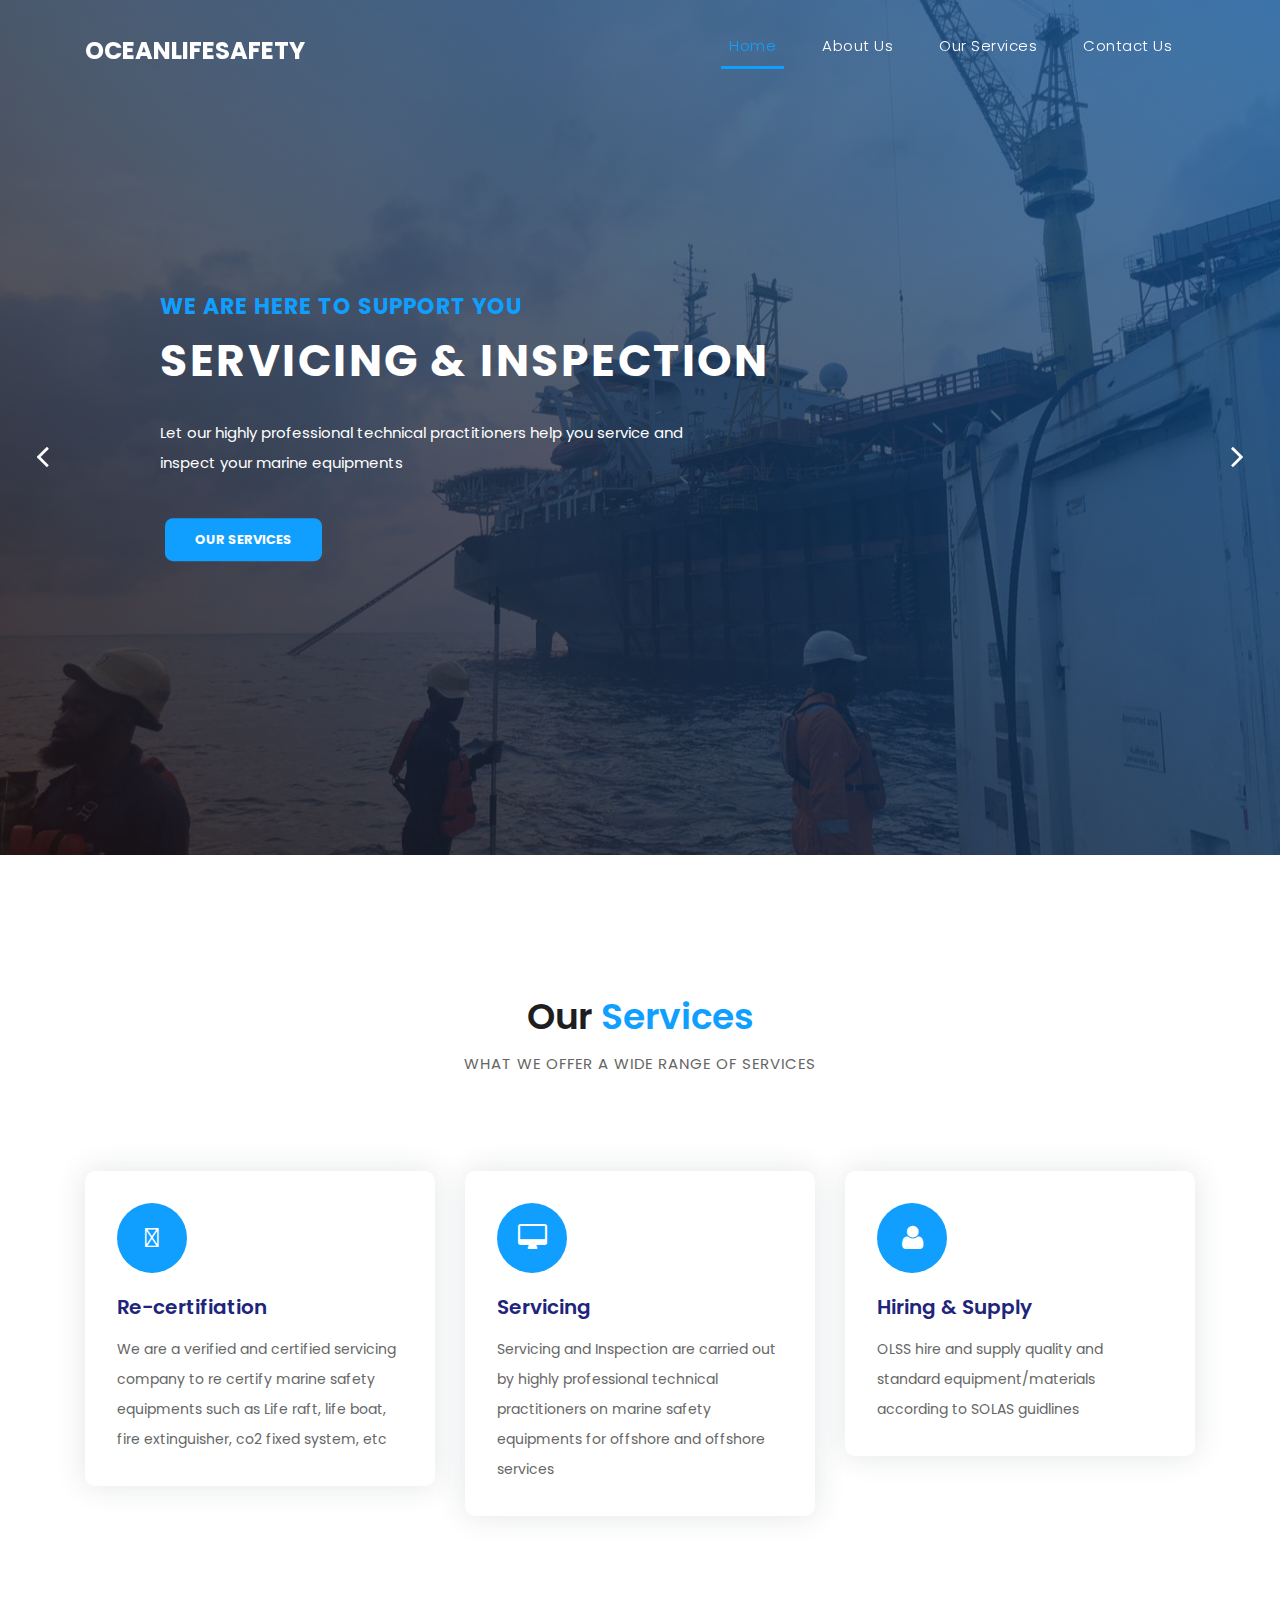
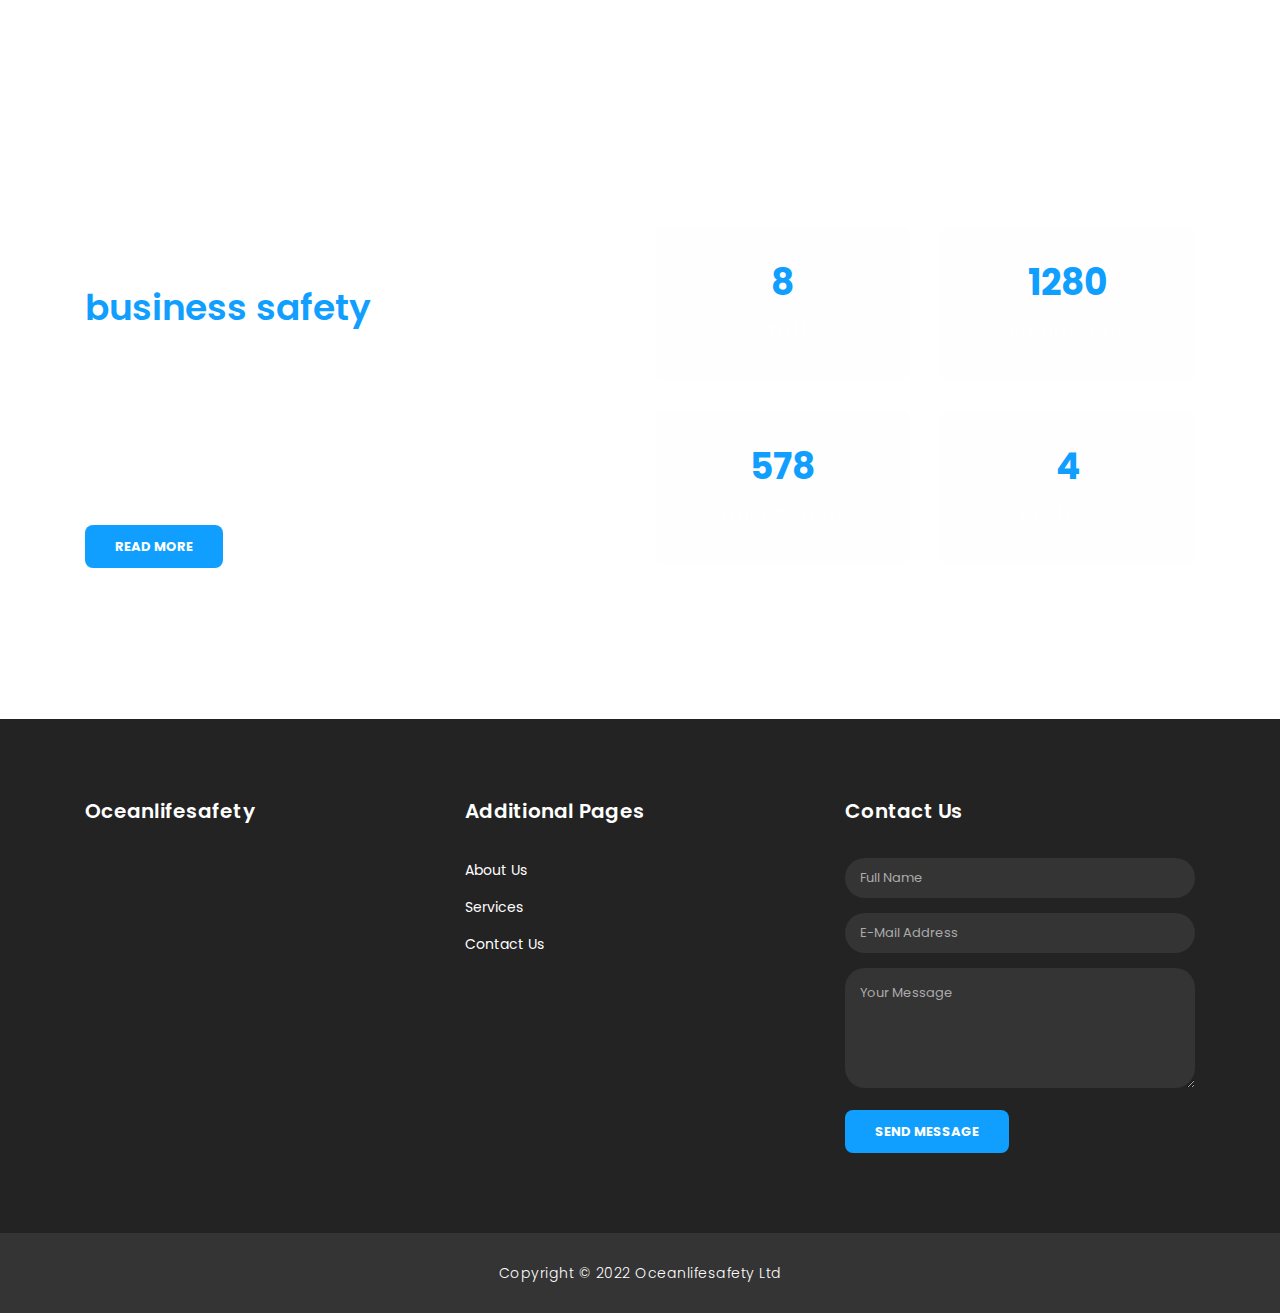
<file: index.html>
<!DOCTYPE html>
<html lang="en">

  <head>

    <meta charset="utf-8">
    <meta name="viewport" content="width=device-width, initial-scale=1, shrink-to-fit=no">
    <meta name="description" content="">
    <meta name="author" content="TemplateMo">
    <link href="https://fonts.googleapis.com/css?family=Poppins:100,200,300,400,500,600,700,800,900&display=swap" rel="stylesheet">

    <title>Oceanlifesafety | A marine safety company</title>

      <!-- Bootstrap core CSS -->
      <link href="vendor/bootstrap/css/bootstrap.min.css" rel="stylesheet">

      <!-- Additional CSS Files -->
      <link rel="stylesheet" href="assets/css/fontawesome.css">
      <link rel="stylesheet" href="assets/css/templatemo-finance-business.css">
      <link rel="stylesheet" href="assets/css/owl.css">
<!--

Finance Business TemplateMo

https://templatemo.com/tm-545-finance-business

-->
  </head>

  <body>

    <header class="">
      <nav class="navbar navbar-expand-lg">
        <div class="container">
          <a class="navbar-brand" href="index.html"><h2>Oceanlifesafety</h2></a>
          <button class="navbar-toggler" type="button" data-toggle="collapse" data-target="#navbarResponsive" aria-controls="navbarResponsive" aria-expanded="false" aria-label="Toggle navigation">
            <span class="navbar-toggler-icon"></span>
          </button>
          <div class="collapse navbar-collapse" id="navbarResponsive">
            <ul class="navbar-nav ml-auto">
              <li class="nav-item active">
                <a class="nav-link" href="#top">Home
                </a>
              </li>
              <li class="nav-item">
                <a class="nav-link" href="about.html">About Us</a>
              </li>  
              <li class="nav-item">
                <a class="nav-link" href="services.html">Our Services</a>
              </li>                          
              <li class="nav-item">
                <a class="nav-link" href="contact.html">Contact Us</a>
              </li>
            </ul>
          </div>
        </div>
      </nav>
    </header>

    <!-- Page Content -->
    <!-- Banner Starts Here -->
    <div class="main-banner header-text" id="top">
        <div class="Modern-Slider">
          <!-- Item -->
          
          <!-- // Item -->
          <!-- Item -->
          <div class="item item-1">
            <div class="img-fill">
                <div class="text-content">
                  <h6>we are here to support you</h6>
                  <h4>Servicing & Inspection</h4>
                  <p>Let our highly professional technical practitioners help you service and inspect your marine equipments</p>
                  <a href="services.html" class="filled-button">our services</a>
                </div>
            </div>
          </div>
          <!-- // Item -->
          <!-- Item -->
          <div class="item item-2">
            <div class="img-fill">
                <div class="text-content">
                  <h6>we have a solid background</h6>
                  <h4>Certification</h4>
                  <p>We are a verified and certified servicing company to re-certify marine safety equipments </p>
                  <a href="about.html" class="filled-button">learn more</a>
                </div>
            </div>
          </div>
          <!-- // Item -->
        </div>
    </div>
    <!-- Banner Ends Here -->

    <div class="services">
      <div class="container">
        <div class="row">
          <div class="col-md-12">
            <div class="section-heading">
              <h2>Our <em>Services</em></h2>
              <span>What we offer a wide range of services</span>
            </div>
          </div>
          <!-- feaure box -->
        <div class="col-sm-6 col-lg-4">
            <div class="feature-box-1">
                <div class="icon">
                  <i class="fa-solid fa-certificate"></i>
                </div>
                <div class="feature-content">
                    <h5>Re-certifiation</h5>
                    <p>We are a verified and certified servicing company to re certify marine safety equipments such as Life raft, life boat, fire extinguisher, co2 fixed system, etc</p>
                </div>
            </div>
        </div>
        <!-- / -->
        <!-- feaure box -->
        <div class="col-sm-6 col-lg-4">
          <div class="feature-box-1">
              <div class="icon">
                  <i class="fa fa-desktop"></i>
              </div>
              <div class="feature-content">
                  <h5>Servicing</h5>
                  <p>Servicing and Inspection are carried out by highly professional technical practitioners on marine safety equipments for offshore and offshore services</p>
              </div>
          </div>
      </div>
      <!-- / -->
        <!-- feaure box -->
        <div class="col-sm-6 col-lg-4">
            <div class="feature-box-1">
                <div class="icon">
                    <i class="fa fa-user"></i>
                </div>
                <div class="feature-content">
                    <h5>Hiring & Supply</h5>
                    <p>OLSS hire and supply quality and standard equipment/materials according to SOLAS guidlines</p>
                </div>
            </div>
        </div>
        <!-- / -->
        </div>
      </div>
    </div>

    <div class="fun-facts">
      <div class="container">
        <div class="row">
          <div class="col-md-6">
            <div class="left-content">
              <span>Why choose us</span>
              <h2>Our solutions for your <em>business safety</em></h2>
              <p>
                Ocean Life Safety Services is determined to be a company that will continually improve the quality of its people through innovation
                      practices abd strategies that empowers them to unleash their enormous potential to produce and deliver the highestquality services
              </p>
              <a href="/services.html" class="filled-button">Read More</a>
            </div>
          </div>
          <div class="col-md-6 align-self-center">
            <div class="row">
              <div class="col-md-6">
                <div class="count-area-content">
                  <div class="count-digit">8</div>
                  <div class="count-title">Staff</div>
                </div>
              </div>
              <div class="col-md-6">
                <div class="count-area-content">
                  <div class="count-digit">1280</div>
                  <div class="count-title">Equipment</div>
                </div>
              </div>
              <div class="col-md-6">
                <div class="count-area-content">
                  <div class="count-digit">578</div>
                  <div class="count-title">Projects Done</div>
                </div>
              </div>
              <div class="col-md-6">
                <div class="count-area-content">
                  <div class="count-digit">4</div>
                  <div class="count-title">Certificates</div>
                </div>
              </div>
            </div>
          </div>
        </div>
      </div>
    </div>

    <!-- <div class="partners">
      <div class="container">
        <div class="row">
          <div class="col-md-12">
            <div class="owl-partners owl-carousel">
            
              <div class="partner-item">
                <img src="assets/images/client-01.png" title="1" alt="1">
              </div>
              
              <div class="partner-item">
                <img src="assets/images/client-01.png" title="2" alt="2">
              </div>
              
              <div class="partner-item">
                <img src="assets/images/client-01.png" title="3" alt="3">
              </div>
              
              <div class="partner-item">
                <img src="assets/images/client-01.png" title="4" alt="4">
              </div>
              
              <div class="partner-item">
                <img src="assets/images/client-01.png" title="5" alt="5">
              </div>
              
            </div>
          </div>
        </div>
      </div>
    </div> -->


    <!-- Footer Starts Here -->
    <footer>
      <div class="container">
        <div class="row">
          <div class="col-md-4 footer-item">
            <h4>Oceanlifesafety</h4>
            <!-- <p>Vivamus tellus mi. Nulla ne cursus elit,vulputate. Sed ne cursus augue hasellus lacinia sapien vitae.</p> -->
          </div>
          <div class="col-md-4 footer-item">
            <h4>Additional Pages</h4>
            <ul class="menu-list">
              <li><a href="/about.html">About Us</a></li>
              <li><a href="/services.html">Services</a></li>
              <li><a href="/contact.html">Contact Us</a></li>
            </ul>
          </div>
          <div class="col-md-4 footer-item last-item">
            <h4>Contact Us</h4>
            <div class="contact-form">
              <form id="contact footer-contact" action="" method="post">
                <div class="row">
                  <div class="col-lg-12 col-md-12 col-sm-12">
                    <fieldset>
                      <input name="name" type="text" class="form-control" id="name" placeholder="Full Name" required="">
                    </fieldset>
                  </div>
                  <div class="col-lg-12 col-md-12 col-sm-12">
                    <fieldset>
                      <input name="email" type="text" class="form-control" id="email" pattern="[^ @]*@[^ @]*" placeholder="E-Mail Address" required="">
                    </fieldset>
                  </div>
                  <div class="col-lg-12">
                    <fieldset>
                      <textarea name="message" rows="6" class="form-control" id="message" placeholder="Your Message" required=""></textarea>
                    </fieldset>
                  </div>
                  <div class="col-lg-12">
                    <fieldset>
                      <button type="submit" id="form-submit" class="filled-button">Send Message</button>
                    </fieldset>
                  </div>
                </div>
              </form>
            </div>
          </div>
        </div>
      </div>
    </footer>
    
    <div class="sub-footer">
      <div class="container">
        <div class="row">
          <div class="col-md-12">
            <p>Copyright &copy; 2022 Oceanlifesafety Ltd</p>
          </div>
        </div>
      </div>
    </div>

    <!-- Bootstrap core JavaScript -->
    <script src="vendor/jquery/jquery.min.js"></script>
    <script src="vendor/bootstrap/js/bootstrap.bundle.min.js"></script>

    <!-- Additional Scripts -->
    <script src="assets/js/custom.js"></script>
    <script src="assets/js/owl.js"></script>
    <script src="assets/js/slick.js"></script>
    <script src="assets/js/accordions.js"></script>

    <script language = "text/Javascript"> 
      cleared[0] = cleared[1] = cleared[2] = 0; //set a cleared flag for each field
      function clearField(t){                   //declaring the array outside of the
      if(! cleared[t.id]){                      // function makes it static and global
          cleared[t.id] = 1;  // you could use true and false, but that's more typing
          t.value='';         // with more chance of typos
          t.style.color='#fff';
          }
      }
    </script>

  </body>
</html>
</file>
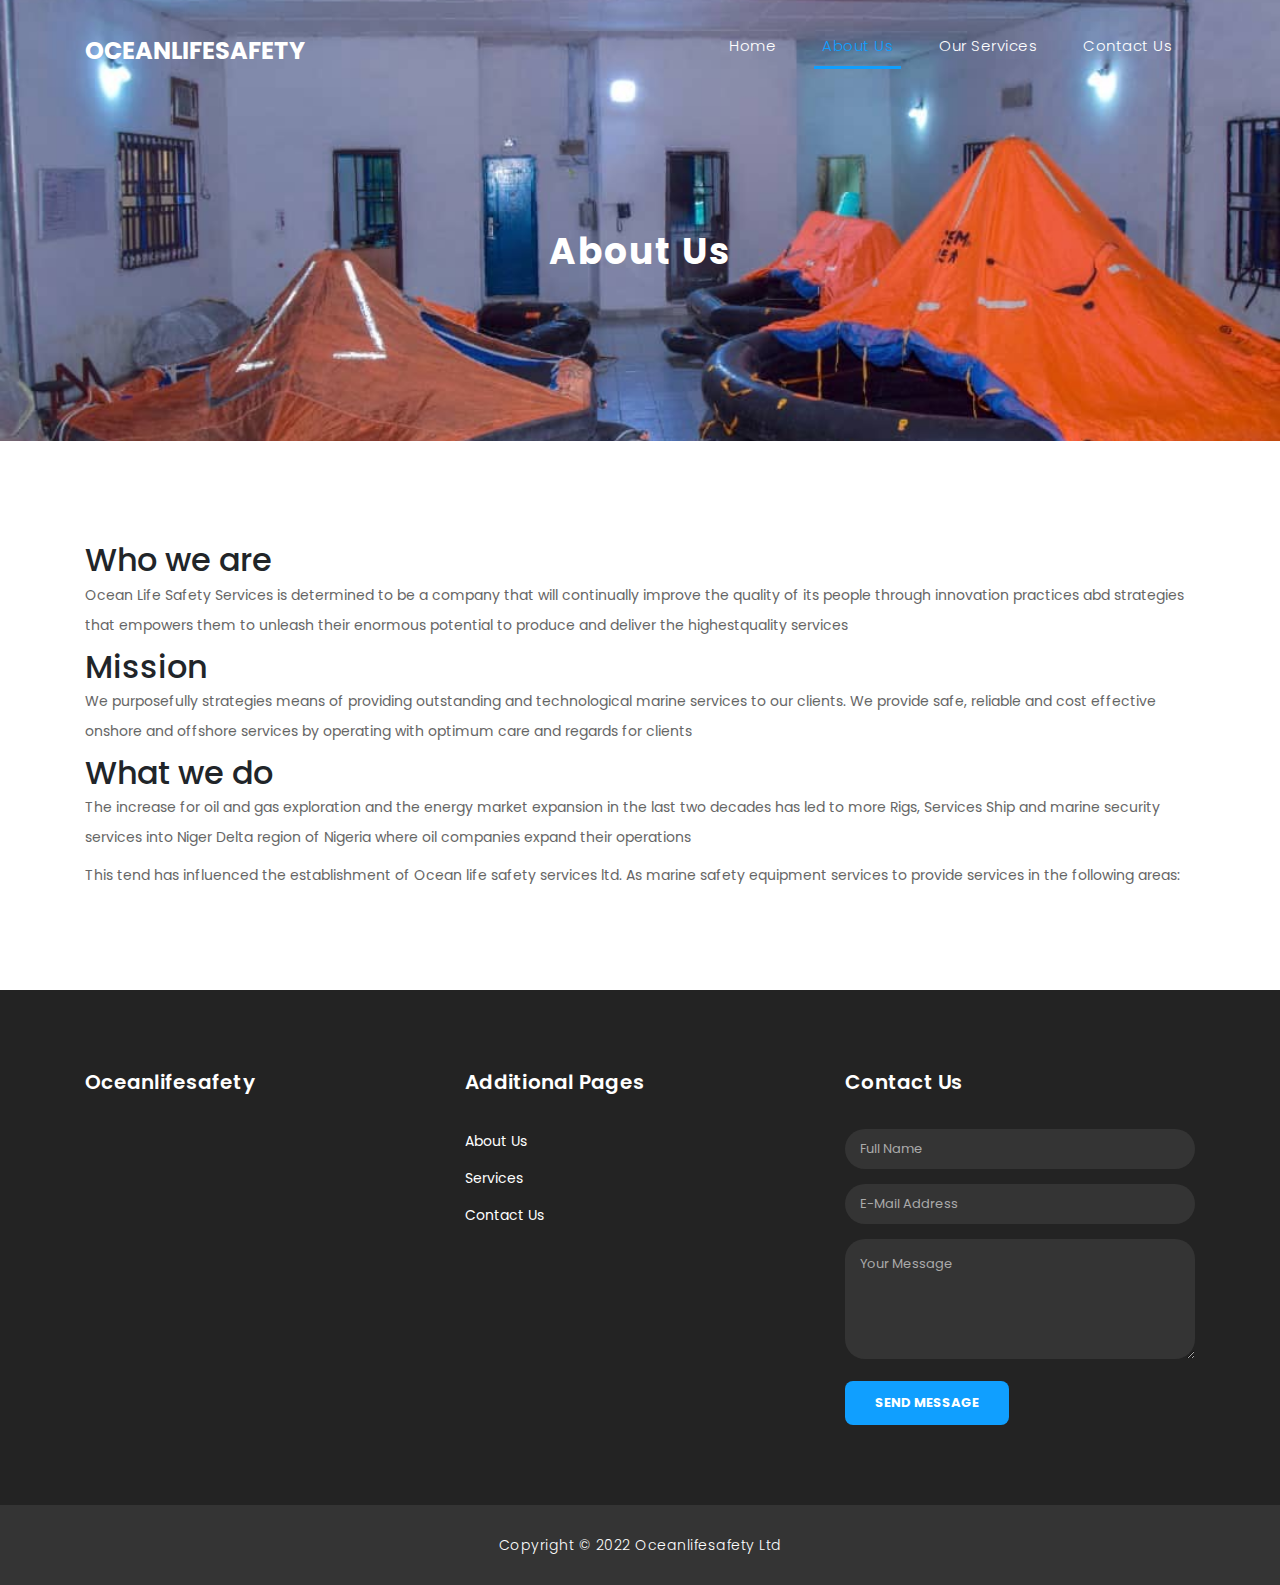
<file: about.html>
<!DOCTYPE html>
<html lang="en">

  <head>

    <meta charset="utf-8">
    <meta name="viewport" content="width=device-width, initial-scale=1, shrink-to-fit=no">
    <meta name="description" content="">
    <meta name="author" content="TemplateMo">
    <link href="https://fonts.googleapis.com/css?family=Poppins:100,200,300,400,500,600,700,800,900&display=swap" rel="stylesheet">

    <title>Oceanlife safety - About Page</title>

    <!-- Bootstrap core CSS -->
    <link href="vendor/bootstrap/css/bootstrap.min.css" rel="stylesheet">

    <!-- Additional CSS Files -->
    <link rel="stylesheet" href="assets/css/fontawesome.css">
    <link rel="stylesheet" href="assets/css/templatemo-finance-business.css">
    <link rel="stylesheet" href="assets/css/owl.css">
<!--

Finance Business TemplateMo

https://templatemo.com/tm-545-finance-business

-->
  </head>

  <body>

    <!-- ***** Preloader Start ***** -->
    <div id="preloader">
        <div class="jumper">
            <div></div>
            <div></div>
            <div></div>
        </div>
    </div>  
    <!-- ***** Preloader End ***** -->

    <!-- Header -->
    
    <header class="">
      <nav class="navbar navbar-expand-lg">
        <div class="container">
          <a class="navbar-brand" href="index.html"><h2>Oceanlifesafety</h2></a>
          <button class="navbar-toggler" type="button" data-toggle="collapse" data-target="#navbarResponsive" aria-controls="navbarResponsive" aria-expanded="false" aria-label="Toggle navigation">
            <span class="navbar-toggler-icon"></span>
          </button>
          <div class="collapse navbar-collapse" id="navbarResponsive">
            <ul class="navbar-nav ml-auto">
              <li class="nav-item">
                <a class="nav-link" href="index.html">Home
                  
                </a>
              </li>
              <li class="nav-item active">
                <a class="nav-link" href="about.html">About Us</a>
              </li>
              <li class="nav-item">
                <a class="nav-link" href="services.html">Our Services</a>
              </li>
              <li class="nav-item">
                <a class="nav-link" href="contact.html">Contact Us</a>
              </li>
            </ul>
          </div>
        </div>
      </nav>
    </header>

    <!-- Page Content -->
    <div class="page-heading header-text">
      <div class="container">
        <div class="row">
          <div class="col-md-12">
            <h1>About Us</h1>
          </div>
        </div>
      </div>
    </div>

    <div class="more-info about-info">
      <div class="container">
        <div class="row">
          <div class="col-md-12">
            <h2>Who we are</h2>
            <p class="mb-2"> 
              Ocean Life Safety Services is determined to be a company that will continually improve the quality of its people through innovation
              practices abd strategies that empowers them to unleash their enormous potential to produce and deliver the highestquality services
            </p>
            <h2>Mission</h2>
            <p class="mb-2">
              We purposefully strategies means of providing outstanding and technological marine services to our clients. We provide safe, reliable and cost effective onshore and offshore services by operating with optimum care and regards for clients
            </p>
            <h2>What we do</h2>
            <p class="mb-2">
              The increase for oil and gas exploration and the energy market expansion in the last 
              two decades has led to more Rigs, Services Ship and marine security services into Niger Delta region of Nigeria 
              where oil companies expand their operations
            </p>
            <p>
              This tend has influenced the establishment of Ocean life safety services ltd. As marine safety equipment services to provide services in the following areas:
            </p>
          </div>
        </div>
      </div>
    </div>
<!-- 
    <div class="partners">
      <div class="container">
        <div class="row">
          <div class="col-md-12">
            <div class="owl-partners owl-carousel">
              <div class="partner-item">
                <img src="assets/images/client-01.png" alt="">
              </div>
            </div>
          </div>
        </div>
      </div>
    </div> -->
     <!-- Footer Starts Here -->
     <footer>
      <div class="container">
        <div class="row">
          <div class="col-md-4 footer-item">
            <h4>Oceanlifesafety</h4>
          </div>
          <div class="col-md-4 footer-item">
            <h4>Additional Pages</h4>
            <ul class="menu-list">
              <li><a href="/about.html">About Us</a></li>
              <li><a href="/services.html">Services</a></li>
              <li><a href="/contact.html">Contact Us</a></li>
            </ul>
          </div>
          <div class="col-md-4 footer-item last-item">
            <h4>Contact Us</h4>
            <div class="contact-form">
              <form id="contact footer-contact" action="" method="post">
                <div class="row">
                  <div class="col-lg-12 col-md-12 col-sm-12">
                    <fieldset>
                      <input name="name" type="text" class="form-control" id="name" placeholder="Full Name" required="">
                    </fieldset>
                  </div>
                  <div class="col-lg-12 col-md-12 col-sm-12">
                    <fieldset>
                      <input name="email" type="text" class="form-control" id="email" pattern="[^ @]*@[^ @]*" placeholder="E-Mail Address" required="">
                    </fieldset>
                  </div>
                  <div class="col-lg-12">
                    <fieldset>
                      <textarea name="message" rows="6" class="form-control" id="message" placeholder="Your Message" required=""></textarea>
                    </fieldset>
                  </div>
                  <div class="col-lg-12">
                    <fieldset>
                      <button type="submit" id="form-submit" class="filled-button">Send Message</button>
                    </fieldset>
                  </div>
                </div>
              </form>
            </div>
          </div>
        </div>
      </div>
    </footer>
    
    <div class="sub-footer">
      <div class="container">
        <div class="row">
          <div class="col-md-12">
            <p>Copyright &copy; 2022 Oceanlifesafety Ltd</p>
          </div>
        </div>
      </div>
    </div>

    <!-- Bootstrap core JavaScript -->
    <script src="vendor/jquery/jquery.min.js"></script>
    <script src="vendor/bootstrap/js/bootstrap.bundle.min.js"></script>

    <!-- Additional Scripts -->
    <script src="assets/js/custom.js"></script>
    <script src="assets/js/owl.js"></script>
    <script src="assets/js/slick.js"></script>
    <script src="assets/js/accordions.js"></script>

    <script language = "text/Javascript"> 
      cleared[0] = cleared[1] = cleared[2] = 0; //set a cleared flag for each field
      function clearField(t){                   //declaring the array outside of the
      if(! cleared[t.id]){                      // function makes it static and global
          cleared[t.id] = 1;  // you could use true and false, but that's more typing
          t.value='';         // with more chance of typos
          t.style.color='#fff';
          }
      }
    </script>

  </body>
</html>
</file>
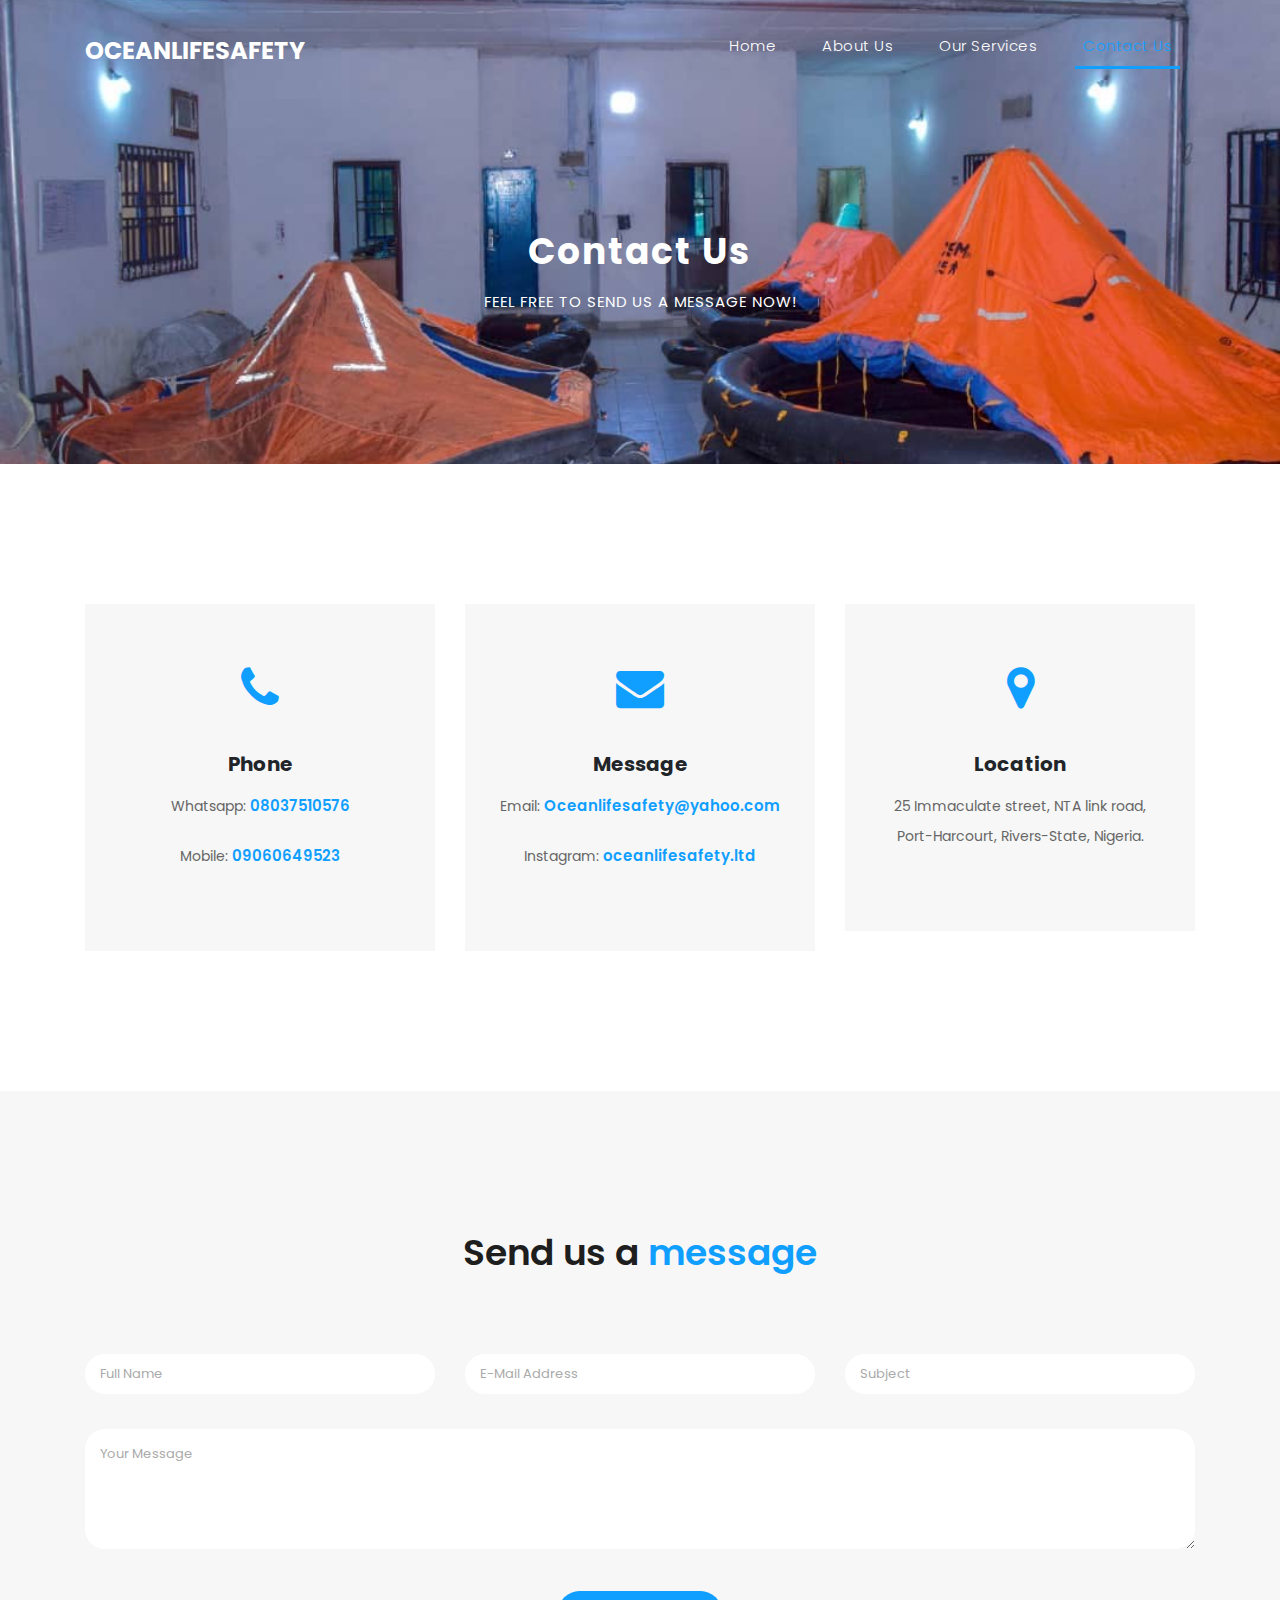
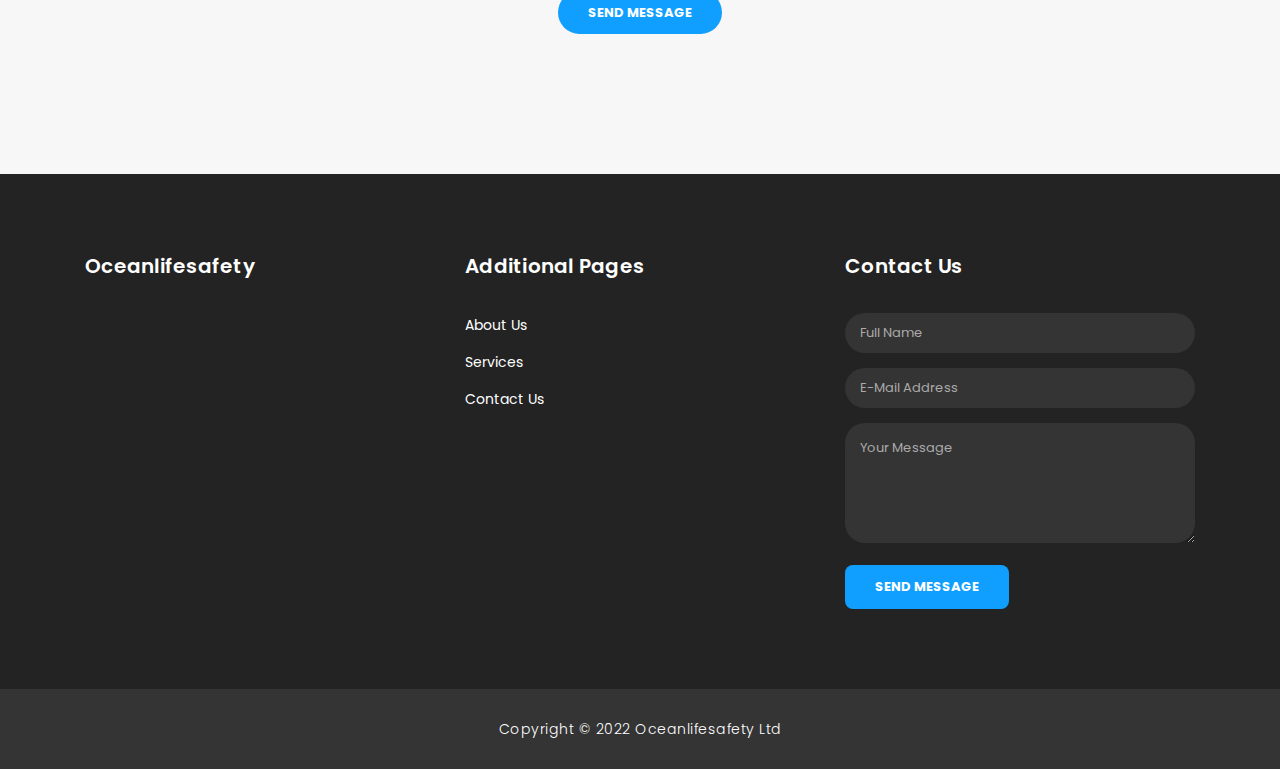
<file: contact.html>
<!DOCTYPE html>
<html lang="en">

  <head>

    <meta charset="utf-8">
    <meta name="viewport" content="width=device-width, initial-scale=1, shrink-to-fit=no">
    <meta name="description" content="">
    <meta name="author" content="TemplateMo">
    <link href="https://fonts.googleapis.com/css?family=Poppins:100,200,300,400,500,600,700,800,900&display=swap" rel="stylesheet">

    <title>Oceanlifesafety - Contact Page</title>

    <!-- Bootstrap core CSS -->
    <link href="vendor/bootstrap/css/bootstrap.min.css" rel="stylesheet">

    <!-- Additional CSS Files -->
    <link rel="stylesheet" href="assets/css/fontawesome.css">
    <link rel="stylesheet" href="assets/css/templatemo-finance-business.css">
    <link rel="stylesheet" href="assets/css/owl.css">
<!--

Finance Business TemplateMo

https://templatemo.com/tm-545-finance-business

-->
  </head>

  <body>

    <!-- ***** Preloader Start ***** -->
    <div id="preloader">
        <div class="jumper">
            <div></div>
            <div></div>
            <div></div>
        </div>
    </div>  
    <!-- ***** Preloader End ***** -->

    <!-- Header -->
    
    <header class="">
      <nav class="navbar navbar-expand-lg">
        <div class="container">
          <a class="navbar-brand" href="index.html"><h2>Oceanlifesafety</h2></a>
          <button class="navbar-toggler" type="button" data-toggle="collapse" data-target="#navbarResponsive" aria-controls="navbarResponsive" aria-expanded="false" aria-label="Toggle navigation">
            <span class="navbar-toggler-icon"></span>
          </button>
          <div class="collapse navbar-collapse" id="navbarResponsive">
            <ul class="navbar-nav ml-auto">
              <li class="nav-item">
                <a class="nav-link" href="index.html">Home
                  <span class="sr-only">(current)</span>
                </a>
              </li>
              <li class="nav-item">
                <a class="nav-link" href="about.html">About Us</a>
              </li>
              <li class="nav-item">
                <a class="nav-link" href="services.html">Our Services</a>
              </li>
              <li class="nav-item active">
                <a class="nav-link" href="contact.html">Contact Us</a>
              </li>
            </ul>
          </div>
        </div>
      </nav>
    </header>

    <!-- Page Content -->
    <div class="page-heading header-text">
      <div class="container">
        <div class="row">
          <div class="col-md-12">
            <h1>Contact Us</h1>
            <span>feel free to send us a message now!</span>
          </div>
        </div>
      </div>
    </div>

    <div class="contact-information">
      <div class="container">
        <div class="row">
          <div class="col-md-4">
            <div class="contact-item">
              <i class="fa fa-phone"></i>
              <h4>Phone</h4>
              <p>Whatsapp: <a href="#">08037510576</a></p>
              <p>Mobile: <a href="#">09060649523</a></p>
            </div>
          </div>
          <div class="col-md-4">
            <div class="contact-item">
              <i class="fa fa-envelope"></i>
              <h4>Message</h4>
              <p>Email: <a href="#">Oceanlifesafety@yahoo.com</a></p>
              <p>Instagram: <a href="#">oceanlifesafety.ltd</a></p>
            </div>
          </div>
          <div class="col-md-4">
            <div class="contact-item">
              <i class="fa fa-map-marker"></i>
              <h4>Location</h4>
              <p>
                25 Immaculate street, NTA link road, Port-Harcourt, Rivers-State, Nigeria.
              </p>
            </div>
          </div>
        </div>
      </div>
    </div>

    <div class="callback-form contact-us">
      <div class="container">
        <div class="row">
          <div class="col-md-12">
            <div class="section-heading">
              <h2>Send us a <em>message</em></h2>
            </div>
          </div>
          <div class="col-md-12">
            <div class="contact-form">
              <form id="contact" action="" method="get">
                <div class="row">
                  <div class="col-lg-4 col-md-12 col-sm-12">
                    <fieldset>
                      <input name="name" type="text" class="form-control" id="name" placeholder="Full Name" required="">
                    </fieldset>
                  </div>
                  <div class="col-lg-4 col-md-12 col-sm-12">
                    <fieldset>
                      <input name="email" type="text" class="form-control" id="email" pattern="[^ @]*@[^ @]*" placeholder="E-Mail Address" required="">
                    </fieldset>
                  </div>
                  <div class="col-lg-4 col-md-12 col-sm-12">
                    <fieldset>
                      <input name="subject" type="text" class="form-control" id="subject" placeholder="Subject" required="">
                    </fieldset>
                  </div>
                  <div class="col-lg-12">
                    <fieldset>
                      <textarea name="message" rows="6" class="form-control" id="message" placeholder="Your Message" required=""></textarea>
                    </fieldset>
                  </div>
                  <div class="col-lg-12">
                    <fieldset>
                      <button type="submit" id="form-submit" class="filled-button">Send Message</button>
                    </fieldset>
                  </div>
                </div>
              </form>
            </div>
          </div>
        </div>
      </div>
    </div>
<!-- 
    <div class="partners contact-partners">
      <div class="container">
        <div class="row">
          <div class="col-md-12">
            <div class="owl-partners owl-carousel">
              <div class="partner-item">
                <img src="assets/images/client-01.png" alt="">
              </div>
            </div>
          </div>
        </div>
      </div>
    </div> -->


     <!-- Footer Starts Here -->
     <footer>
      <div class="container">
        <div class="row">
          <div class="col-md-4 footer-item">
            <h4>Oceanlifesafety</h4>
          </div>
          <div class="col-md-4 footer-item">
            <h4>Additional Pages</h4>
            <ul class="menu-list">
              <li><a href="/about.html">About Us</a></li>
              <li><a href="/services.html">Services</a></li>
              <li><a href="/contact.html">Contact Us</a></li>
            </ul>
          </div>
          <div class="col-md-4 footer-item last-item">
            <h4>Contact Us</h4>
            <div class="contact-form">
              <form id="contact footer-contact" action="" method="post">
                <div class="row">
                  <div class="col-lg-12 col-md-12 col-sm-12">
                    <fieldset>
                      <input name="name" type="text" class="form-control" id="name" placeholder="Full Name" required="">
                    </fieldset>
                  </div>
                  <div class="col-lg-12 col-md-12 col-sm-12">
                    <fieldset>
                      <input name="email" type="text" class="form-control" id="email" pattern="[^ @]*@[^ @]*" placeholder="E-Mail Address" required="">
                    </fieldset>
                  </div>
                  <div class="col-lg-12">
                    <fieldset>
                      <textarea name="message" rows="6" class="form-control" id="message" placeholder="Your Message" required=""></textarea>
                    </fieldset>
                  </div>
                  <div class="col-lg-12">
                    <fieldset>
                      <button type="submit" id="form-submit" class="filled-button">Send Message</button>
                    </fieldset>
                  </div>
                </div>
              </form>
            </div>
          </div>
        </div>
      </div>
    </footer>
    
    <div class="sub-footer">
      <div class="container">
        <div class="row">
          <div class="col-md-12">
            <p>Copyright &copy; 2022 Oceanlifesafety Ltd</p>
          </div>
        </div>
      </div>
    </div>

    <!-- Bootstrap core JavaScript -->
    <script src="vendor/jquery/jquery.min.js"></script>
    <script src="vendor/bootstrap/js/bootstrap.bundle.min.js"></script>

    <!-- Additional Scripts -->
    <script src="assets/js/custom.js"></script>
    <script src="assets/js/owl.js"></script>
    <script src="assets/js/slick.js"></script>
    <script src="assets/js/accordions.js"></script>

    <script language = "text/Javascript"> 
      cleared[0] = cleared[1] = cleared[2] = 0; //set a cleared flag for each field
      function clearField(t){                   //declaring the array outside of the
      if(! cleared[t.id]){                      // function makes it static and global
          cleared[t.id] = 1;  // you could use true and false, but that's more typing
          t.value='';         // with more chance of typos
          t.style.color='#fff';
          }
      }
    </script>

  </body>
</html>
</file>
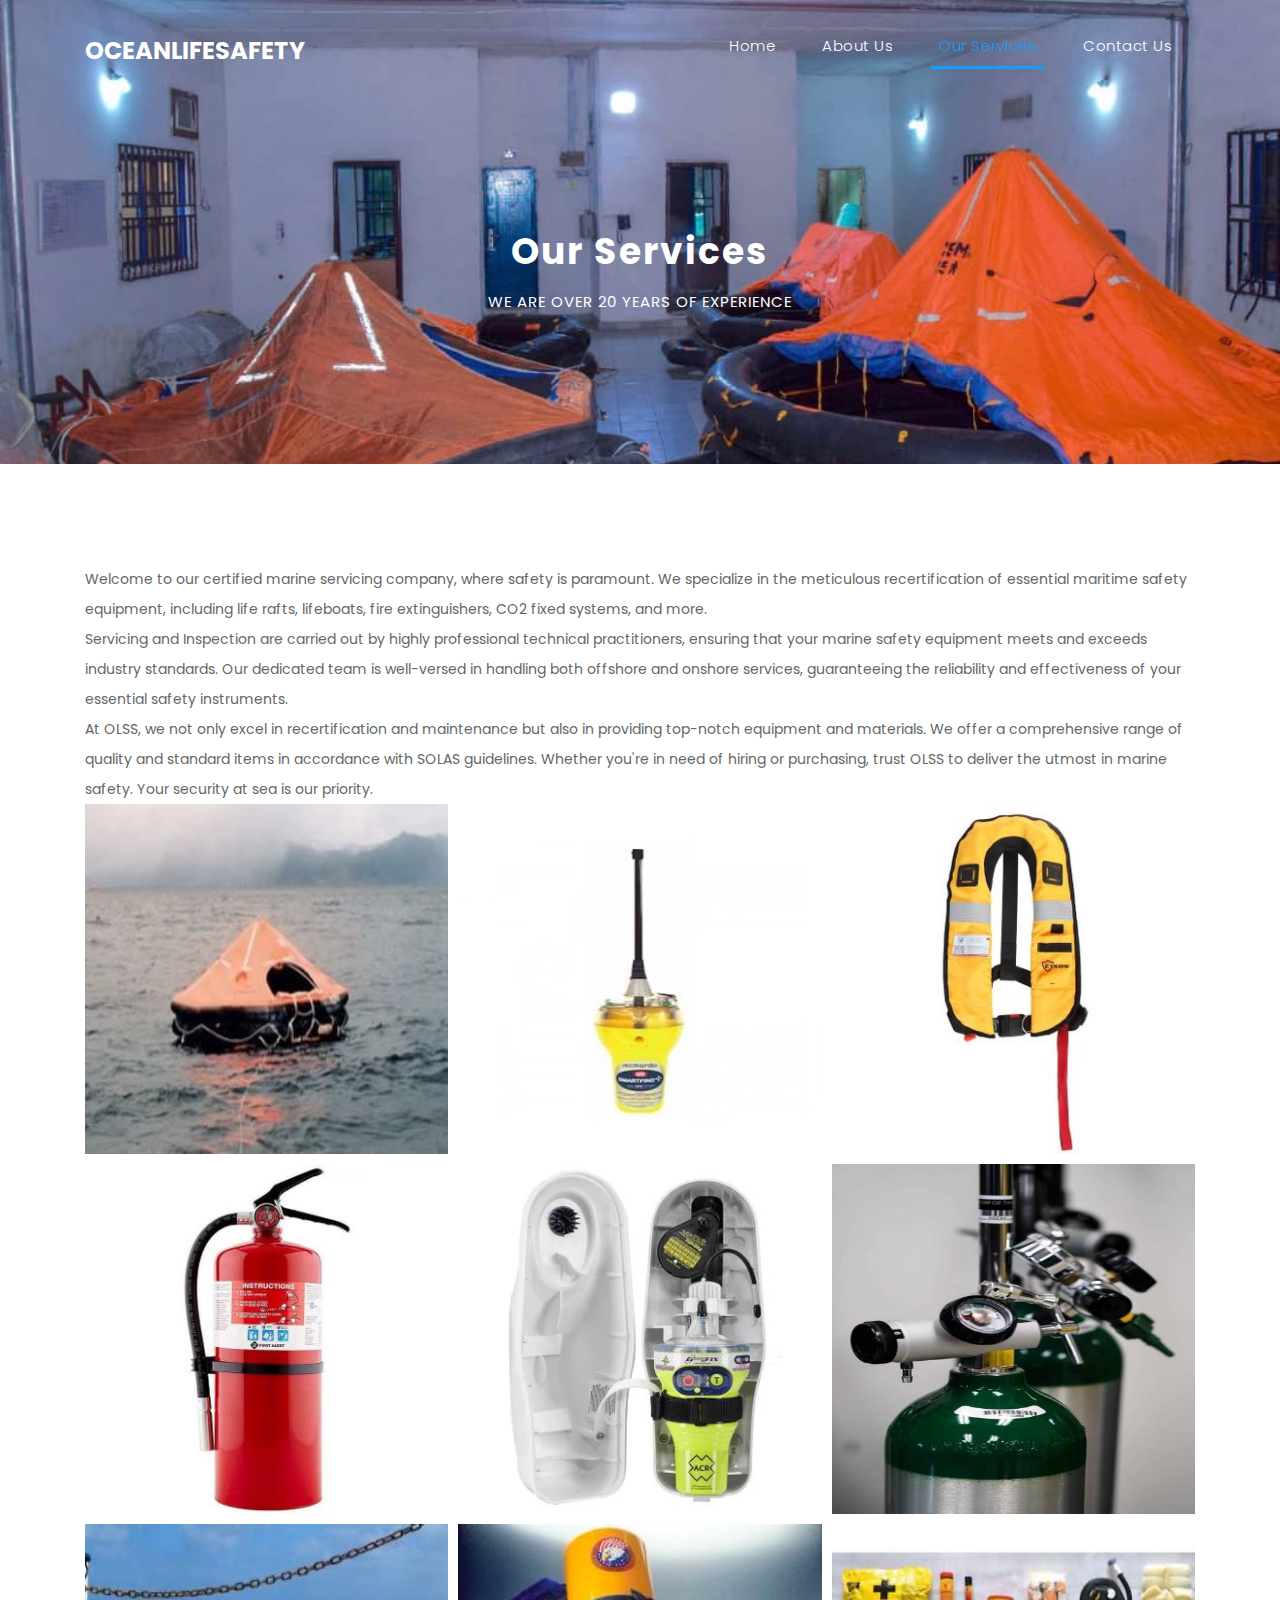
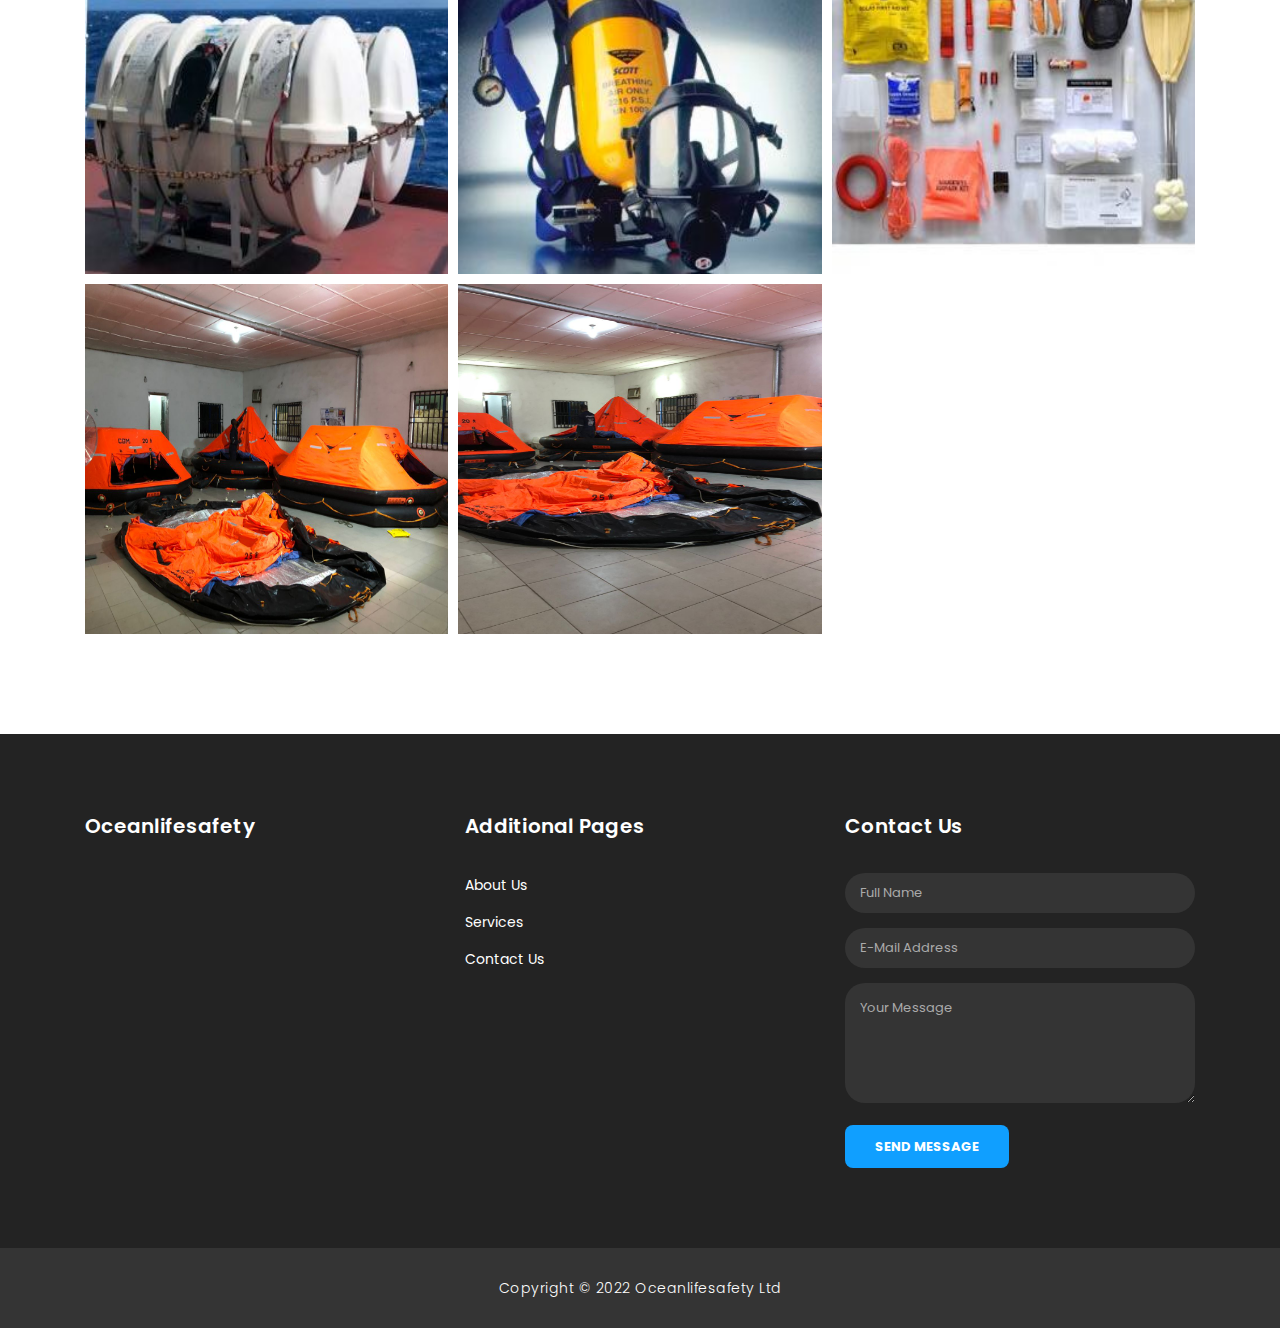
<file: services.html>
<!DOCTYPE html>
<html lang="en">

  <head>

    <meta charset="utf-8">
    <meta name="viewport" content="width=device-width, initial-scale=1, shrink-to-fit=no">
    <meta name="description" content="">
    <meta name="author" content="TemplateMo">
    <link href="https://fonts.googleapis.com/css?family=Poppins:100,200,300,400,500,600,700,800,900&display=swap" rel="stylesheet">

    <title>Oceanlifesafety - Services</title>

    <!-- Bootstrap core CSS -->
    <link href="vendor/bootstrap/css/bootstrap.min.css" rel="stylesheet">

    <!-- Additional CSS Files -->
    <link rel="stylesheet" href="assets/css/fontawesome.css">
    <link rel="stylesheet" href="assets/css/templatemo-finance-business.css">
    <link rel="stylesheet" href="assets/css/owl.css">
<!--

Finance Business TemplateMo

https://templatemo.com/tm-545-finance-business

-->
  </head>

  <body>

    <!-- ***** Preloader Start ***** -->
    <div id="preloader">
        <div class="jumper">
            <div></div>
            <div></div>
            <div></div>
        </div>
    </div>  
    <!-- ***** Preloader End ***** -->
    
    <header class="">
      <nav class="navbar navbar-expand-lg">
        <div class="container">
          <a class="navbar-brand" href="index.html"><h2>Oceanlifesafety</h2></a>
          <button class="navbar-toggler" type="button" data-toggle="collapse" data-target="#navbarResponsive" aria-controls="navbarResponsive" aria-expanded="false" aria-label="Toggle navigation">
            <span class="navbar-toggler-icon"></span>
          </button>
          <div class="collapse navbar-collapse" id="navbarResponsive">
            <ul class="navbar-nav ml-auto">
              <li class="nav-item">
                <a class="nav-link" href="index.html">Home
                  <span class="sr-only">(current)</span>
                </a>
              </li>
              <li class="nav-item">
                <a class="nav-link" href="about.html">About Us</a>
              </li>
              <li class="nav-item active">
                <a class="nav-link" href="services.html">Our Services</a>
              </li>
              <li class="nav-item ">
                <a class="nav-link" href="contact.html">Contact Us</a>
              </li>
            </ul>
          </div>
        </div>
      </nav>
    </header>

    <!-- Page Content -->
    <div class="page-heading header-text">
      <div class="container">
        <div class="row">
          <div class="col-md-12">
            <h1>Our Services</h1>
            <span>We are over 20 years of experience</span>
          </div>
        </div>
      </div>
    </div>

    <div class="">
      <div class="container single-services">
        <div class="row" id="tabs">
          <div class="col-md-12">
            <p>
            Welcome to our certified marine servicing company, where safety is paramount. We specialize in the meticulous recertification of essential maritime safety equipment, including life rafts, lifeboats, fire extinguishers, CO2 fixed systems, and more.
            </p>
            <p>
            Servicing and Inspection are carried out by highly professional technical practitioners, ensuring that your marine safety equipment meets and exceeds industry standards. Our dedicated team is well-versed in handling both offshore and onshore services, guaranteeing the reliability and effectiveness of your essential safety instruments.
            </p>
            <p>
            At OLSS, we not only excel in recertification and maintenance but also in providing top-notch equipment and materials. We offer a comprehensive range of quality and standard items in accordance with SOLAS guidelines. Whether you're in need of hiring or purchasing, trust OLSS to deliver the utmost in marine safety. Your security at sea is our priority.
            </p>
        </div>
      </div>
      <div class="pictures-container">
        <img src="./assets/images/pic-01.jpeg"/>
        <img src="./assets/images/pic-02.jpeg"/>
        <img src="./assets/images/pic-03.jpeg"/>
        <img src="./assets/images/pic-04.jpeg"/>
        <img src="./assets/images/pic-05.jpeg"/>
        <img src="./assets/images/pic-06.jpeg"/>
        <img src="./assets/images/pic-07.jpeg"/>
        <img src="./assets/images/pic-08.jpeg"/>
        <img src="./assets/images/pic-09.jpeg"/>
        <img src="./assets/images/pic-10.jpeg"/>
        <img src="./assets/images/pic-13.jpeg"/>
      </div>
    </div>

   

    <!-- <div class="partners">
      <div class="container">
        <div class="row">
          <div class="col-md-12">
            <div class="owl-partners owl-carousel">
              <div class="partner-item">
                <img src="assets/images/client-01.png" alt="">
              </div>
            </div>
          </div>
        </div>
      </div>
    </div> -->


     <!-- Footer Starts Here -->
     <footer>
      <div class="container">
        <div class="row">
          <div class="col-md-4 footer-item">
            <h4>Oceanlifesafety</h4>
          </div>
          <div class="col-md-4 footer-item">
            <h4>Additional Pages</h4>
            <ul class="menu-list">
              <li><a href="/about.html">About Us</a></li>
              <li><a href="/services.html">Services</a></li>
              <li><a href="/contact.html">Contact Us</a></li>
            </ul>
          </div>
          <div class="col-md-4 footer-item last-item">
            <h4>Contact Us</h4>
            <div class="contact-form">
              <form id="contact footer-contact" action="" method="post">
                <div class="row">
                  <div class="col-lg-12 col-md-12 col-sm-12">
                    <fieldset>
                      <input name="name" type="text" class="form-control" id="name" placeholder="Full Name" required="">
                    </fieldset>
                  </div>
                  <div class="col-lg-12 col-md-12 col-sm-12">
                    <fieldset>
                      <input name="email" type="text" class="form-control" id="email" pattern="[^ @]*@[^ @]*" placeholder="E-Mail Address" required="">
                    </fieldset>
                  </div>
                  <div class="col-lg-12">
                    <fieldset>
                      <textarea name="message" rows="6" class="form-control" id="message" placeholder="Your Message" required=""></textarea>
                    </fieldset>
                  </div>
                  <div class="col-lg-12">
                    <fieldset>
                      <button type="submit" id="form-submit" class="filled-button">Send Message</button>
                    </fieldset>
                  </div>
                </div>
              </form>
            </div>
          </div>
        </div>
      </div>
    </footer>
    
    <div class="sub-footer">
      <div class="container">
        <div class="row">
          <div class="col-md-12">
            <p>Copyright &copy; 2022 Oceanlifesafety Ltd</p>
          </div>
        </div>
      </div>
    </div>

    <!-- Bootstrap core JavaScript -->
    <script src="vendor/jquery/jquery.min.js"></script>
    <script src="vendor/bootstrap/js/bootstrap.bundle.min.js"></script>

    <!-- Additional Scripts -->
    <script src="assets/js/custom.js"></script>
    <script src="assets/js/owl.js"></script>
    <script src="assets/js/slick.js"></script>
    <script src="assets/js/accordions.js"></script>

    <script language = "text/Javascript"> 
      cleared[0] = cleared[1] = cleared[2] = 0; //set a cleared flag for each field
      function clearField(t){                   //declaring the array outside of the
      if(! cleared[t.id]){                      // function makes it static and global
          cleared[t.id] = 1;  // you could use true and false, but that's more typing
          t.value='';         // with more chance of typos
          t.style.color='#fff';
          }
      }
    </script>

  </body>
</html>
</file>
<file: assets/css/templatemo-finance-business.css>
/* 

TemplateMo - Finance Business

https://templatemo.com/tm-545-finance-business

*/
:root {
	--primary-color: #109fff;
}

body {
  font-family: 'Poppins', sans-serif;
  overflow-x: hidden;
  text-rendering: optimizeLegibility;
  -webkit-font-smoothing: antialiased;
  -moz-osx-font-smoothing: grayscale;
}
p {
	margin-bottom: 0px;
	font-size: 14px;
	color: #666666;
	line-height: 30px;
}
a {
	text-decoration: none!important;
}
ul {
	padding: 0;
	margin: 0;
	list-style: none;
}

h1,h2,h3,h4,h5,h6 {
	margin: 0px;
}

a.filled-button {
	background-color: var(--primary-color);
	color: #fff;
	font-size: 13px;
	text-transform: uppercase;
	font-weight: 700;
	padding: 12px 30px;
	border-radius: 8px;
	display: inline-block;
	transition: all 0.3s;
}

a.filled-button:hover {
	background-color: #fff;
	color: var(--primary-color);
}

a.border-button {
	background-color: transparent;
	color: #fff;
	border: 2px solid #fff;
	font-size: 13px;
	text-transform: uppercase;
	font-weight: 700;
	padding: 10px 28px;
	border-radius: 8px;
	display: inline-block;
	transition: all 0.3s;
}

a.border-button:hover {
	background-color: #fff;
	color: var(--primary-color);
}

.section-heading {
	text-align: center;
	margin-bottom: 80px;
}

.section-heading h2 {
	font-size: 36px;
	font-weight: 600;
	color: #1e1e1e;
}

.section-heading em {
	font-style: normal;
	color: var(--primary-color);
}

.section-heading span {
	display: block;
	margin-top: 15px;
	text-transform: uppercase;
	font-size: 15px;
	color: #666;
	letter-spacing: 1px;
}

#preloader {
  overflow: hidden;
  background: var(--primary-color);
  left: 0;
  right: 0;
  top: 0;
  bottom: 0;
  position: fixed;
  z-index: 9999999;
  color: #fff;
}

#preloader .jumper {
  left: 0;
  top: 0;
  right: 0;
  bottom: 0;
  display: block;
  position: absolute;
  margin: auto;
  width: 50px;
  height: 50px;
}

#preloader .jumper > div {
  background-color: #fff;
  width: 10px;
  height: 10px;
  border-radius: 100%;
  -webkit-animation-fill-mode: both;
  animation-fill-mode: both;
  position: absolute;
  opacity: 0;
  width: 50px;
  height: 50px;
  -webkit-animation: jumper 1s 0s linear infinite;
  animation: jumper 1s 0s linear infinite;
}

#preloader .jumper > div:nth-child(2) {
  -webkit-animation-delay: 0.33333s;
  animation-delay: 0.33333s;
}

#preloader .jumper > div:nth-child(3) {
  -webkit-animation-delay: 0.66666s;
  animation-delay: 0.66666s;
}

@-webkit-keyframes jumper {
  0% {
    opacity: 0;
    -webkit-transform: scale(0);
    transform: scale(0);
  }
  5% {
    opacity: 1;
  }
  100% {
    -webkit-transform: scale(1);
    transform: scale(1);
    opacity: 0;
  }
}

@keyframes jumper {
  0% {
    opacity: 0;
    -webkit-transform: scale(0);
    transform: scale(0);
  }
  5% {
    opacity: 1;
  }
  100% {
    opacity: 0;
  }
}

/* Sub Header Style */
.pictures-container {
	display: grid;
	grid-template-columns: repeat(3, 1fr);
	gap: 10px;
}

.pictures-container img {
	width: 100%;
	height: 350px;
	background-position: center;
	background-size: cover;
}

.sub-header {
	background-color: var(--primary-color);
	height: 46px;
	line-height: 46px;
}

.sub-header ul li {
	display: inline-block;
}

.sub-header ul.left-info li {
	border-left: 1px solid rgba(250,250,250,0.3);
	padding: 0px 20px;
}

.sub-header ul.left-info li:last-child {
	border-right: 1px solid rgba(250,250,250,0.3);
}

.sub-header ul.left-info li i {
	margin-right: 10px;
	font-size: 18px;
}

.sub-header ul.left-info li a {
	color: #fff;
	font-size: 14px;
	font-weight: 600;
}

.sub-header ul.right-icons {
	float: right;
}

.sub-header ul.right-icons li {
	margin-right: -4px;
	width: 46px;
	display: inline-block;
	text-align: center;
	border-right: 1px solid rgba(250,250,250,0.3);
}

.sub-header ul.right-icons li:first-child {
	border-left: 1px solid rgba(250,250,250,0.3);
}

.sub-header ul.right-icons li a {
	color: #fff;
	transition: all 0.3s;
}

.sub-header ul.right-icons li a:hover {
	opacity: 0.75;
}



/* Header Style */
header {
	position: absolute;
	z-index: 99999;
	width: 100%;
	background-color: transparent!important;
	height: 80px;
	-webkit-transition: all 0.3s ease-in-out 0s;
    -moz-transition: all 0.3s ease-in-out 0s;
    -o-transition: all 0.3s ease-in-out 0s;
    transition: all 0.3s ease-in-out 0s;
}
header .navbar {
	padding: 20px 0px;
}
.background-header .navbar {
	padding: 10px 0px;
}
.background-header {
	top: 0;
	position: fixed;
	background-color: #fff!important;
	box-shadow: 0px 1px 10px rgba(0,0,0,0.1);
}
.background-header .navbar-brand h2 {
	color: var(--primary-color)!important;
}
.background-header .navbar-nav a.nav-link {
	color: #1e1e1e!important;
}
.background-header .navbar-nav .nav-link:hover,
.background-header .navbar-nav .active>.nav-link,
.background-header .navbar-nav .nav-link.current,
.background-header .navbar-nav .nav-link.show,
.background-header .navbar-nav .show>.nav-link {
	color: var(--primary-color)!important;
}
.navbar .navbar-brand {
	float: 	left;
	margin-top: 12px;
	outline: none;
}
.navbar .navbar-brand h2 {
	color: #fff;
	text-transform: uppercase;
	font-size: 24px;
	font-weight: 700;
	-webkit-transition: all .3s ease 0s;
    -moz-transition: all .3s ease 0s;
    -o-transition: all .3s ease 0s;
    transition: all .3s ease 0s;
}
.navbar .navbar-brand h2 em {
	font-style: normal;
	font-size: 16px;
}
#navbarResponsive {
	z-index: 999;
}
.navbar-collapse {
	text-align: center;
}
.navbar .navbar-nav .nav-item {
	margin: 0px 15px;
}
.navbar .navbar-nav a.nav-link {
	text-transform: capitalize;
	font-size: 15px;
	font-weight: 300;
	letter-spacing: 0.5px;
	color: #fff;
	transition: all 0.5s;
	margin-top: 5px;
}
.navbar .navbar-nav .nav-link:hover,
.navbar .navbar-nav .active>.nav-link,
.navbar .navbar-nav .nav-link.current,
.navbar .navbar-nav .nav-link.show,
.navbar .navbar-nav .show>.nav-link {
	color: var(--primary-color);
	border-bottom: 3px solid var(--primary-color);
}
.navbar .navbar-toggler-icon {
	background-image: none;
}
.navbar .navbar-toggler {
	border-color: #fff;
	background-color: #fff;	
	height: 36px;
	outline: none;
	border-radius: 0px;
	position: absolute;
	right: 30px;
	top: 20px;
}
.navbar .navbar-toggler-icon:after {
	content: '\f0c9';
	color: var(--primary-color);
	font-size: 18px;
	line-height: 26px;
	font-family: 'FontAwesome';
}



/* Banner Style */

.img-fill{
  width: 100%;
  display: block;
  overflow: hidden;
  position: relative;
  text-align: center
}

.img-fill img {
  min-height: 100%;
  min-width: 100%;
  position: relative;
  display: inline-block;
  max-width: none;
}

*,
*:before,
*:after {
  -webkit-box-sizing: border-box;
  box-sizing: border-box;
  -webkit-font-smoothing: antialiased;
  -moz-osx-font-smoothing: grayscale;
}

.Grid1k {
  padding: 0 15px;
  max-width: 1200px;
  margin: auto;
}

.blocks-box,
.slick-slider {
  margin: 0;
  padding: 0!important;
}

.slick-slide {
  float: left;
  padding: 0;
}

.Modern-Slider .item .img-fill {
	background-size: cover;
	background-position: center center;
	background-repeat: no-repeat;
	height:95vh;
}

.Modern-Slider .item-1 .img-fill {
	background-image: linear-gradient(45deg,
	rgba(31, 17, 17, 0.75),
	rgba(8,83,156, 0.75)),url(../images/pic-16.jpeg);
}

.Modern-Slider .item-2 .img-fill {
	background-image: linear-gradient(45deg,
	rgba(31, 17, 17, 0.75),
	rgba(8,83,156, 0.75)),url(../images/pic-10.jpeg);
}

.Modern-Slider .item-3 .img-fill {
	background-image: linear-gradient(45deg,
	rgba(31, 17, 17, 0.75),
	rgba(8,83,156, 0.75)),url(../images/pic-10.jpg);
}

.Modern-Slider .NextArrow{
  position:absolute;
  top:50%;
  right:30px;
  border:0 none;
  background-color: transparent;
  text-align:center;
  font-size: 36px;
  font-family: 'FontAwesome';
  color:#FFF;
  z-index:5;
  outline: none;
  cursor: pointer;
}

.Modern-Slider .NextArrow:before{
  content:'\f105';
}

.Modern-Slider .PrevArrow {
  position:absolute;
  top:50%;
  left:30px;
  border:0 none;
  background-color: transparent;
  text-align:center;
  font-size: 36px;
  font-family: 'FontAwesome';
  color:#FFF;
  z-index:5;
  outline: none;
  cursor: pointer;
}

.Modern-Slider .PrevArrow:before{
  content:'\f104';
}

ul.slick-dots {
  display: none!important;
}

.Modern-Slider .text-content {
	text-align: left;
  	width: 75%;
  	position: absolute;
  	top: 50%;
  	left: 50%;
  	transform: translate(-50%, -50%);
}

.Modern-Slider .item h6 {
  margin-bottom: 15px;
  font-size: 22px;
  text-transform: uppercase;
  font-weight: 700;
  letter-spacing: 1px;
  color:var(--primary-color);
  animation:fadeOutRight 1s both;
}

.Modern-Slider .item h4 {
  margin-bottom: 30px;
  text-transform: uppercase;
  font-size: 44px;
  font-weight: 700;
  letter-spacing: 2.5px;
  color:#FFF;
  overflow:hidden;
  animation:fadeOutLeft 1s both;
}

.Modern-Slider .item p {
	max-width: 570px;
	color: #fff;
	font-size: 15px;
	font-weight: 400;
	line-height: 30px;
	margin-bottom: 40px;
}

.Modern-Slider .item a {
  margin: 0 5px;
}

.Modern-Slider .item.slick-active h6{
  animation:fadeInDown 1s both 1s;
}

.Modern-Slider .item.slick-active h4{
  animation:fadeInLeft 1s both 1.5s;
}

.Modern-Slider .item.slick-active{
  animation:Slick-FastSwipeIn 1s both;
}

.Modern-Slider .buttons {
  position: relative;
}

.Modern-Slider {background:#000;}


/* ==== Slick Slider Css Ruls === */
.slick-slider{position:relative;display:block;-webkit-user-select:none;-moz-user-select:none;-ms-user-select:none;user-select:none;-webkit-touch-callout:none;-khtml-user-select:none;-ms-touch-action:pan-y;touch-action:pan-y;-webkit-tap-highlight-color:transparent}
.slick-list{position:relative;display:block;overflow:hidden;margin:0;padding:0}
.slick-list:focus{outline:none}.slick-list.dragging{cursor:hand}
.slick-slider .slick-track,.slick-slider .slick-list{-webkit-transform:translate3d(0,0,0);-ms-transform:translate3d(0,0,0);transform:translate3d(0,0,0)}
.slick-track{position:relative;top:0;left:0;display:block}
.slick-track:before,.slick-track:after{display:table;content:''}.slick-track:after{clear:both}
.slick-loading .slick-track{visibility:hidden}
.slick-slide{display:none;float:left /* If RTL Make This Right */ ;height:100%;min-height:1px}
.slick-slide.dragging img{pointer-events:none}
.slick-initialized .slick-slide{display:block}
.slick-loading .slick-slide{visibility:hidden}
.slick-vertical .slick-slide{display:block;height:auto;border:1px solid transparent}




/* Request Form */

.request-form {
	background-color: var(--primary-color);
	padding: 40px 0px;
	color: #fff;
}

.request-form h4 {
	font-size: 22px;
	font-weight: 600;
}

.request-form span {
	font-size: 15px;
	font-weight: 400;
	display: inline-block;
	margin-top: 10px;
}

.request-form a.border-button {
	margin-top: 12px;
	float: right;
}




/* Services */

.services {
	margin-top: 140px;
}

.service-item {
	border-radius: 8px;
}

.service-item img {
	width: 100%;
	overflow: hidden;
}

.service-item .down-content {
	background-color: #f7f7f7;
	padding: 30px;
}

.service-item .down-content h4 {
	font-size: 20px;
	font-weight: 700;
	letter-spacing: 0.25px;
	margin-bottom: 15px;
}

.service-item .down-content p {
	margin-bottom: 20px;
}

.feature-box-1 {
	padding: 32px;
	box-shadow: 0 0 30px rgba(31, 45, 61, 0.125);
	margin: 15px 0;
	position: relative;
	z-index: 1;
	border-radius: 10px;
	overflow: hidden;
	-moz-transition: ease all 0.35s;
	-o-transition: ease all 0.35s;
	-webkit-transition: ease all 0.35s;
	transition: ease all 0.35s;
	top: 0;
  }
  .feature-box-1 * {
	-moz-transition: ease all 0.35s;
	-o-transition: ease all 0.35s;
	-webkit-transition: ease all 0.35s;
	transition: ease all 0.35s;
  }
  .feature-box-1 .icon {
	width: 70px;
	height: 70px;
	line-height: 70px;
	background: var(--primary-color);
	color: #ffffff;
	text-align: center;
	border-radius: 50%;
	margin-bottom: 22px;
	font-size: 27px;
  }
  .feature-box-1 .icon i {
	line-height: 70px;
  }
  .feature-box-1 h5 {
	color: #20247b;
	font-weight: 600;
	margin-bottom: 15px;
  }
  .feature-box-1 p {
	margin: 0;
  }
  .feature-box-1:after {
	content: "";
	position: absolute;
	top: 0;
	bottom: 0;
	left: auto;
	right: 0;
	border-radius: 10px;
	width: 0;
	background: var(--primary-color);
	z-index: -1;
	-moz-transition: ease all 0.35s;
	-o-transition: ease all 0.35s;
	-webkit-transition: ease all 0.35s;
	transition: ease all 0.35s;
  }
  .feature-box-1:hover {
	top: -5px;
  }
  .feature-box-1:hover h5 {
	color: #ffffff;
  }
  .feature-box-1:hover p {
	color: rgba(255, 255, 255, 0.8);
  }
  .feature-box-1:hover:after {
	width: 100%;
	height: 100%;
	border-radius: 10px;
	left: 0;
	right: auto;
  }
  .section {
	  padding: 100px 0;
	  position: relative;
  }
  .section-title {
	  padding-bottom: 45px;
  }
  .section-title h2 {
	  font-weight: 700;
	  color: #20247b;
	  font-size: 45px;
	  margin: 0 0 15px;
	  border-left: 5px solid var(--primary-color);
	  padding-left: 15px;
  }
  


/* Fun Facts */

.fun-facts {
	margin-top: 140px;
	background-image: linear-gradient(45deg,
	rgba(31, 17, 17, 0.75),
	rgba(8,83,156, 0.75)), url(../images/image10.jpg);
	background-position: center center;
	background-repeat: no-repeat;
	background-size: cover;
	background-attachment: fixed;
	padding: 140px 0px;
	color: #fff;
}

.fun-facts span {
	text-transform: uppercase;
	font-size: 15px;
	color: #fff;
	letter-spacing: 1px;
	margin-bottom: 10px;
	display: block;
}

.fun-facts h2 {
	font-size: 36px;
	font-weight: 600;
	margin-bottom: 35px;
}

.fun-facts em {
	font-style: normal;
	color: var(--primary-color);
}

.fun-facts p {
	color: #fff;
	margin-bottom: 40px;
}

.fun-facts .left-content {
	margin-right: 45px;
}

.count-area-content {
	text-align: center;
	border-radius: 8px;
	background-color: rgba(250,250,250,0.1);
	padding: 25px 30px 35px 30px;
	margin: 15px 0px;
}

.count-digit {
    margin: 5px 0px;
    color: var(--primary-color);
    font-weight: 700;
    font-size: 36px;
}
.count-title {
    font-size: 20px;
    font-weight: 600;
    color: #fff;
    letter-spacing: 0.5px;
}



/* More Info */

.more-info {
	margin: 100px 0px;
}

.more-info .left-image img {
	width: 100%;
	border-radius: 8px;
	overflow: hidden;
}

.more-info .more-info-content {
	background-color: #ffffff;
}

.about-info .more-info-content {
	background-color: transparent;
}

.about-info .right-content {
	padding: 0px!important;
	margin-right: 30px;
}

.more-info .right-content {
	padding: 45px 45px 45px 30px;
}

.more-info .right-content span {
	text-transform: uppercase;
	font-size: 15px;
	color: #666;
	letter-spacing: 1px;
	margin-bottom: 10px;
	display: block;
}

.more-info .right-content h2 {
	font-size: 36px;
	font-weight: 600;
	margin-bottom: 35px;
}

.more-info .right-content em {
	font-style: normal;
	color:var(--primary-color);
}

.more-info .right-content p {
	margin-bottom: 30px;
}


/* Testimonials Style */

.about-testimonials {
	margin-top: 0px!important;
}

.testimonials {
	margin-top: 140px;
	background-color: #f7f7f7;
	padding: 140px 0px;
}
.testimonial-item .inner-content {
	text-align: center;
	background-color: #fff;	
	padding: 30px;
	border-radius: 8px;
}
.testimonial-item p {
	font-size: 14px;
	font-weight: 400;
}
.testimonial-item h4 {
	font-size: 19px;
	font-weight: 700;
	color: #1e1e1e;
	letter-spacing: 0.5px;
	margin-bottom: 0px;
}
.testimonial-item span {
	display: inline-block;
	margin-top: 8px;
	font-weight: 600;
	font-size: 14px;
	color: var(--primary-color);
}
.testimonial-item img {
	max-width: 60px;
	border-radius: 50%;
	margin: 25px auto 0px auto;
}




/* Call Back Style */

.callback-services {
	border-top: 1px solid #eee;
	padding-top: 140px;
}

.contact-us {
	background-color: #f7f7f7;
	padding: 140px 0px;
}

.contact-us .contact-form {
	background-color: transparent!important;
	padding: 0!important;
}

.callback-form {
	margin-top: 140px;
}

.callback-form .contact-form {
	background-color: var(--primary-color);
	padding: 60px;
	border-radius: 8px;
	text-align: center;
}

.callback-form .contact-form input {
	border-radius: 20px;
	height: 40px;
	line-height: 40px;
	display: inline-block;
	padding: 0px 15px;
	color: #6a6a6a;
	font-size: 13px;
	text-transform: none;
	box-shadow: none;
	border: none;
	margin-bottom: 35px;
}

.callback-form .contact-form input:focus {
	outline: none;
	box-shadow: none;
	border: none;
}

.callback-form .contact-form textarea {
	border-radius: 20px;
	height: 120px;
	max-height: 200px;
	min-height: 120px;
	display: inline-block;
	padding: 15px;
	color: #6a6a6a;
	font-size: 13px;
	text-transform: none;
	box-shadow: none;
	border: none;
	margin-bottom: 35px;
}

.callback-form .contact-form textarea:focus {
	outline: none;
	box-shadow: none;
	border: none;
}

.callback-form .contact-form ::-webkit-input-placeholder { /* Edge */
  color: #aaa;
}
.callback-form .contact-form :-ms-input-placeholder { /* Internet Explorer 10-11 */
  color: #aaa;
}
.callback-form .contact-form ::placeholder {
  color: #aaa;
}

.callback-form .contact-form button.border-button {
	background-color: transparent;
	color: #fff;
	border: 2px solid #fff;
	font-size: 13px;
	text-transform: uppercase;
	font-weight: 700;
	padding: 10px 28px;
	border-radius: 30px;
	display: inline-block;
	transition: all 0.3s;
	outline: none;
	box-shadow: none;
	text-shadow: none;
	cursor: pointer;
}

.callback-form .contact-form button.border-button:hover {
	background-color: #fff;
	color: var(--primary-color);
}

.contact-us .contact-form button.filled-button {
	background-color: var(--primary-color);
	color: #fff;
	border: none;
	font-size: 13px;
	text-transform: uppercase;
	font-weight: 700;
	padding: 12px 30px;
	border-radius: 30px;
	display: inline-block;
	transition: all 0.3s;
	outline: none;
	box-shadow: none;
	text-shadow: none;
	cursor: pointer;
}

.contact-us .contact-form button.filled-button:hover {
	background-color: #fff;
	color: var(--primary-color);
}



/* Partners Style */

.contact-partners {
	margin-top: -8px!important;
}

.partners {
	margin-top: 140px;
	background-color: #f7f7f7;
	padding: 60px 0px;
}

.partners .owl-item {
	text-align: center;
	cursor: pointer;
}

.partners .partner-item img {
	max-width: 156px;
	margin: auto;
}



/* Footer Style */

footer {
	background-color: #232323;
	padding: 80px 0px;
	color: #fff;
}

footer h4 {
	color: #fff;
	font-size: 20px;
	font-weight: 600;
	letter-spacing: 0.25px;
	margin-bottom: 35px;
}
footer p {
	color: #fff;
}

footer ul.social-icons {
	margin-top: 25px;
}

footer ul.social-icons li {
	display: inline-block;
	margin-right: 5px;
}

footer ul.social-icons li:last-child {
	margin-right: 0px;
}

footer ul.social-icons li a {
	width: 34px;
	height: 34px;
	display: inline-block;
	line-height: 34px;
	text-align: center;
	background-color: #fff;
	color: #232323;
	border-radius: 50%;
	transition: all 0.3s;
}

footer ul.social-icons li a:hover {
	background-color: var(--primary-color);
}

footer ul.menu-list li {
	margin-bottom: 13px;
}

footer ul.menu-list li:last-child {
	margin-bottom: 0px;
}

footer ul.menu-list li a {
	font-size: 14px;
	color: #fff;
	transition: all 0.3s;
}

footer ul.menu-list li a:hover {
	color: var(--primary-color);
}

footer .contact-form input {
	border-radius: 20px;
	height: 40px;
	line-height: 40px;
	display: inline-block;
	padding: 0px 15px;
	color: #aaa!important;
	background-color: #343434;
	font-size: 13px;
	text-transform: none;
	box-shadow: none;
	border: none;
	margin-bottom: 15px;
}

footer .contact-form input:focus {
	outline: none;
	box-shadow: none;
	border: none;
	background-color: #343434;
}

footer .contact-form textarea {
	border-radius: 20px;
	height: 120px;
	max-height: 200px;
	min-height: 120px;
	display: inline-block;
	padding: 15px;
	color: #aaa!important;
	background-color: #343434;
	font-size: 13px;
	text-transform: none;
	box-shadow: none;
	border: none;
	margin-bottom: 15px;
}

footer .contact-form textarea:focus {
	outline: none;
	box-shadow: none;
	border: none;
	background-color: #343434;
}

footer .contact-form ::-webkit-input-placeholder { /* Edge */
  color: #aaa;
}
footer .contact-form :-ms-input-placeholder { /* Internet Explorer 10-11 */
  color: #aaa;
}
footer .contact-form ::placeholder {
  color: #aaa;
}

footer .contact-form button.filled-button {
	background-color: transparent;
	color: #fff;
	background-color: var(--primary-color);
	border: none;
	font-size: 13px;
	text-transform: uppercase;
	font-weight: 700;
	padding: 12px 30px;
	border-radius: 8px;
	display: inline-block;
	transition: all 0.3s;
	outline: none;
	box-shadow: none;
	text-shadow: none;
	cursor: pointer;
}

footer .contact-form button.filled-button:hover {
	background-color: #fff;
	color: var(--primary-color);
}



/* Sub-footer Style */

.sub-footer {
	background-color: #343434;
	text-align: center;
	padding: 25px 0px;
}

.sub-footer p {
	color: #fff;
	font-weight: 300;
	letter-spacing: 0.5px;
}

.sub-footer a {
	color: #fff;
}


.page-heading {
	text-align: center;
	background-image: url(../images/image3.jpeg);
	background-position: center center;
	background-repeat: no-repeat;
	background-size: cover;
	padding: 230px 0px 150px 0px;
	color: #fff;
}

.page-heading h1 {
	text-transform: capitalize;
	font-size: 36px;
	font-weight: 700;
	letter-spacing: 2px;
	margin-bottom: 18px;
}

.page-heading span {
	font-size: 15px;
	text-transform: uppercase;
	letter-spacing: 1px;
	color: #fff;
	display: block;
}


/* team */

.team {
	background-color: #f7f7f7;
	margin-top: 140px;
	margin-bottom: -140px;
	padding: 120px 0px;
}

.team-item img {
	width: 100%;
	overflow: hidden;
}

.team-item .down-content {
	background-color: #fff;
	padding: 30px;
}

.team-item .down-content h4 {
	font-size: 20px;
	font-weight: 700;
	letter-spacing: 0.25px;
	margin-bottom: 10px;
}

.team-item .down-content span {
	color: var(--primary-color);
	font-weight: 600;
	font-size: 14px;
	display: block;
	margin-bottom: 15px;
}

.team-item .down-content p {
	margin-bottom: 20px;
}


/* Single Service */

.single-services {
	margin-bottom: 100px;
	margin-top: 100px;
}

#tabs ul {
  margin: 0;
  padding: 0;
}
#tabs ul li {
  margin-bottom: 10px;
  display: inline-block;
  width: 100%;
}
#tabs ul li:last-child {
  margin-bottom: 0px;
}
#tabs ul li a {
	text-transform: capitalize;
	width: 100%;
	padding: 30px 30px;
	display: inline-block;
	background-color: var(--primary-color);
  	font-size: 20px;
  	color: #121212;
  	letter-spacing: 0.5px;
  	font-weight: 700;
  	transition: all 0.3s;
}
#tabs ul li a i {
	float: right;
	margin-top: 5px;
}
#tabs ul .ui-tabs-active span {
  background: #faf5b2;
  border: #faf5b2;
  line-height: 90px;
  border-bottom: none;
}
#tabs ul .ui-tabs-active a {
  color: #fff;
}
#tabs ul .ui-tabs-active span {
  color: #1e1e1e;
}
.tabs-content {
	margin-left: 30px;
  text-align: left;
  display: inline-block;
  transition: all 0.3s;
}
.tabs-content img {
	max-width: 100%;
	overflow: hidden;
}
.tabs-content h4 {
	font-size: 20px;
	font-weight: 700;
	letter-spacing: 0.25px;
	margin-bottom: 15px;
	margin-top: 30px;
}
.tabs-content p {
  font-size: 14px;
  color: #7a7a7a;
  margin-bottom: 0px;
}



/* Contact Information */

.contact-information {
	margin-top: 140px;
}

.contact-information .contact-item {
	padding: 60px 30px;
	background-color: #f7f7f7;
	text-align: center;
}

.contact-information .contact-item i {
	color: var(--primary-color);
	font-size: 48px;
	margin-bottom: 40px;
}

.contact-information .contact-item h4 {
	font-size: 20px;
	font-weight: 700;
	letter-spacing: 0.25px;
	margin-bottom: 15px;
}

.contact-information .contact-item p {
	margin-bottom: 20px;
}

.contact-information .contact-item a {
	font-weight: 600;
	color: var(--primary-color);
	font-size: 15px;
}




/* Responsive Style */
@media (max-width: 768px) {
	.sub-header {
		display: none;
	}
	.Modern-Slider .item h6 {
	  margin-bottom: 15px;
	  font-size: 18px;
	}
	.Modern-Slider .item h4 {
	  margin-bottom: 25px;
	  font-size: 28px;
	  line-height: 36px;
	  letter-spacing: 1px;
	}
	.Modern-Slider .item p {
		max-width: 570px;
		line-height: 25px;
		margin-bottom: 30px;
	}
	.Modern-Slider .NextArrow{
	  right:5px;
	}
	.Modern-Slider .PrevArrow {
	  left:5px;
	}
	.request-form {
		text-align: center;
	}
	.request-form a.border-button {
		float: none;
		margin-top: 30px;
	}
	.services .service-item {
		margin-bottom: 30px;
	}
	.fun-facts .left-content {
		margin-right: 0px;
		margin-bottom: 30px;
	}
	.more-info .right-content  {
		padding: 30px;
	}
	footer {
		padding: 80px 0px 20px 0px;
	}
	footer .footer-item {
		border-bottom: 1px solid #343434;
		margin-bottom: 30px;
		padding-bottom: 30px;
	}
	footer .last-item {
		border-bottom: none;
	}
	.about-info .right-content {
		margin-right: 0px;
		margin-bottom: 30px;
	}
	.team .team-item {
		margin-bottom: 30px;
	}
	.tabs-content {
		margin-left: 0px;
		margin-top: 30px;
	}
	.contact-item {
		margin-bottom: 30px;
	}
}

@media (max-width: 992px) {
	.navbar .navbar-brand {
		position: absolute;
		left: 30px;
		top: 10px;
	}
	.navbar .navbar-brand {
		width: auto;
	}
	.navbar:after {
		display: none;
	}
	#navbarResponsive {
	    z-index: 99999;
	    position: absolute;
	    top: 80px;
	    left: 0;
	    width: 100%;
	    text-align: center;
	    background-color: #fff;
	    box-shadow: 0px 10px 10px rgba(0,0,0,0.1);
	}
	.navbar .navbar-nav .nav-item {
		border-bottom: 1px solid #eee;
	}
	.navbar .navbar-nav .nav-item:last-child {
		border-bottom: none;
	}
	.navbar .navbar-nav a.nav-link {
		padding: 15px 0px;
		color: #1e1e1e!important;
	}
	.navbar .navbar-nav .nav-link:hover,
	.navbar .navbar-nav .active>.nav-link,
	.navbar .navbar-nav .nav-link.current,
	.navbar .navbar-nav .nav-link.show,
	.navbar .navbar-nav .show>.nav-link {
		color: var(--primary-color)!important;
		border-bottom: none!important;
	}

	.more-info {
		margin: 50px 0px;
	}

	.single-services {
		margin-bottom: 50px;
		margin-top: 50px;
	}

	.pictures-container {
		grid-template-columns: repeat(1, 1fr);
	}
}
</file>
